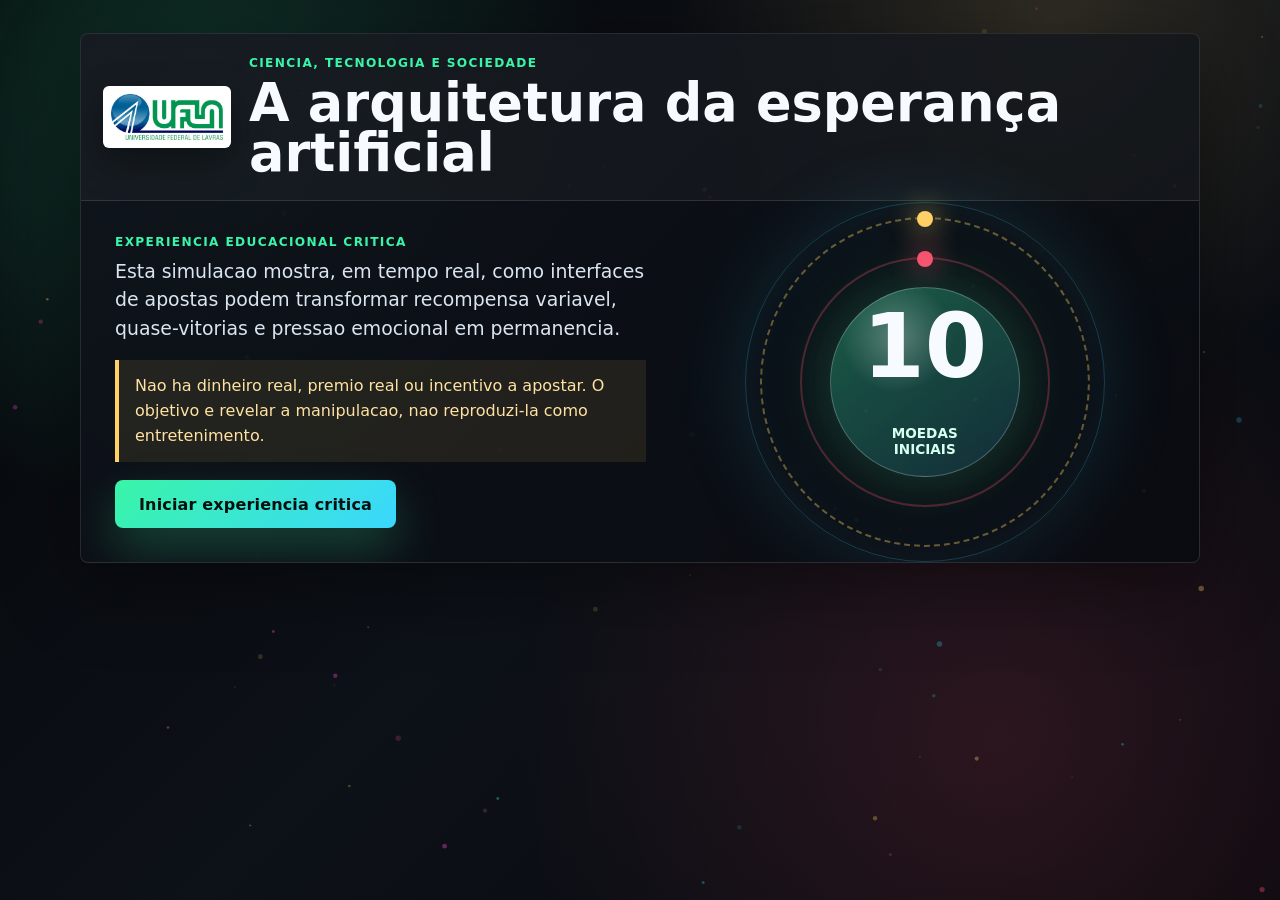
<file: index.html>
<!DOCTYPE html>
<html lang="pt-BR">
<head>
  <meta charset="UTF-8">
  <meta name="viewport" content="width=device-width, initial-scale=1.0">
  <meta name="description" content="Experiencia educacional e critica sobre design persuasivo, gamificacao e manipulacao psicologica em plataformas de apostas.">
  <title>CTS UFLA | Simulacao critica de bets</title>
  <link rel="stylesheet" href="style.css">
</head>
<body>
  <canvas id="particle-canvas" aria-hidden="true"></canvas>

  <section id="intro-screen" class="intro-screen" aria-labelledby="intro-title">
    <div class="intro-shell">
      <header class="intro-header">
        <img src="download.jpg" alt="Universidade Federal de Lavras" class="ufla-logo">
        <div>
          <p class="eyebrow">Ciencia, Tecnologia e Sociedade</p>
          <h1 id="intro-title">A arquitetura da esperança artificial</h1>
        </div>
      </header>

      <div class="intro-grid">
        <div class="intro-copy">
          <p class="intro-kicker">Experiencia educacional critica</p>
          <p class="intro-lead">
            Esta simulacao mostra, em tempo real, como interfaces de apostas podem transformar
            recompensa variavel, quase-vitorias e pressao emocional em permanencia.
          </p>
          <div class="intro-warning" role="note">
            Nao ha dinheiro real, premio real ou incentivo a apostar. O objetivo e revelar a
            manipulacao, nao reproduzi-la como entretenimento.
          </div>
          <button id="start-experience" class="primary-action" type="button">
            Iniciar experiencia critica
          </button>
        </div>

        <div class="intro-signal" aria-hidden="true">
          <div class="signal-ring"></div>
          <div class="signal-orbit orbit-a"></div>
          <div class="signal-orbit orbit-b"></div>
          <div class="signal-core">
            <span>10</span>
            <small>moedas iniciais</small>
          </div>
        </div>
      </div>
    </div>
  </section>

  <main id="app" class="app is-hidden">
    <header class="topbar">
      <a class="brand" href="#game-panel" aria-label="Ir para a simulacao">
        <img src="download.jpg" alt="Universidade Federal de Lavras" class="brand-logo">
        <span>
          <strong>UFLA | CTS</strong>
          <small>Simulacao critica de retencao digital</small>
        </span>
      </a>

      <div class="topbar-metrics" aria-label="Indicadores da sessao">
        <div class="metric-pill">
          <span>Tempo</span>
          <strong id="elapsed-time">00:00</strong>
        </div>
        <div class="metric-pill">
          <span>Rodadas</span>
          <strong id="round-count">0</strong>
        </div>
        <div class="metric-pill danger">
          <span>Perdido</span>
          <strong id="lost-count">0</strong>
        </div>
      </div>

      <button id="reveal-now" class="ghost-action" type="button">Revelar analise</button>
    </header>

    <section id="game-panel" class="experience-grid" aria-label="Simulacao interativa">
      <section class="balance-panel panel" aria-labelledby="balance-title">
        <div class="panel-label">Carteira simulada</div>
        <h2 id="balance-title" class="balance-title">
          <span id="coin-balance">10</span>
          <small>moedas</small>
        </h2>

        <div class="cashout-row">
          <span>Saque liberado em 100 moedas</span>
          <strong id="cashout-distance">faltam 90</strong>
        </div>
        <div class="progress-track" aria-hidden="true">
          <div id="cashout-progress" class="progress-fill"></div>
          <div id="progress-glow" class="progress-glow"></div>
        </div>

        <div class="hope-meter" aria-label="Medidor de impulso exibido pela plataforma">
          <div>
            <span>Impulso da sorte</span>
            <strong id="hope-score">18%</strong>
          </div>
          <div class="hope-track">
            <div id="hope-fill" class="hope-fill"></div>
          </div>
        </div>

        <div class="wallet-stats">
          <div>
            <span>Ganho exibido</span>
            <strong id="gross-won">0</strong>
          </div>
          <div>
            <span>Apostas perdidas</span>
            <strong id="gross-lost">0</strong>
          </div>
          <div>
            <span>Maior saldo</span>
            <strong id="peak-balance">10</strong>
          </div>
        </div>
      </section>

      <section class="play-panel panel" aria-labelledby="play-title">
        <div class="panel-label">Rodada ao vivo</div>
        <h2 id="play-title">Sequencia premiada</h2>

        <div class="slot-stage" aria-live="polite" aria-label="Resultado visual da rodada">
          <div class="reel" id="reel-1">7</div>
          <div class="reel" id="reel-2">7</div>
          <div class="reel" id="reel-3">7</div>
        </div>

        <div id="result-banner" class="result-banner" aria-live="polite">
          A experiencia comeca com 10 moedas. O saque so aparece em 100.
        </div>

        <div class="bet-controls" aria-label="Controle de valor da aposta">
          <span>Valor da aposta</span>
          <div class="stake-options" role="group" aria-label="Selecionar aposta">
            <button class="stake-option is-active" data-stake="1" type="button">1</button>
            <button class="stake-option" data-stake="2" type="button">2</button>
            <button class="stake-option" data-stake="3" type="button">3</button>
            <button class="stake-option" data-stake="5" type="button">5</button>
          </div>
        </div>

        <div class="actions-row">
          <button id="manual-play" class="primary-action compact" type="button">Girar agora</button>
          <button id="auto-play-toggle" class="secondary-action" type="button">Modo automatico ativo</button>
        </div>

        <button id="cashout-button" class="cashout-action" type="button" disabled>
          Sacar moedas
        </button>
      </section>

      <aside class="persuasion-panel panel" aria-labelledby="persuasion-title">
        <div class="panel-label">Feed emocional</div>
        <h2 id="persuasion-title">Mensagens da plataforma</h2>
        <div id="persuasion-message" class="persuasion-message" aria-live="polite">
          Hoje parece um bom dia para continuar.
        </div>

        <div class="phase-list" aria-label="Gatilhos de retencao ativos">
          <div id="phase-engagement" class="phase-item is-active">
            <span>1</span>
            <p>Confiança</p>
          </div>
          <div id="phase-retention" class="phase-item">
            <span>2</span>
            <p>Retencao</p>
          </div>
          <div id="phase-collapse" class="phase-item">
            <span>3</span>
            <p>Colapso</p>
          </div>
        </div>

        <div class="fomo-card">
          <span id="fomo-label">bonus relampago</span>
          <strong id="fomo-timer">00:18</strong>
          <p id="fomo-copy">Sua janela de oportunidade esta aberta.</p>
        </div>
      </aside>

      <section class="impact-panel panel" aria-labelledby="impact-title">
        <div class="panel-label">Custo social traduzido</div>
        <h2 id="impact-title">O dinheiro ganha peso com o tempo</h2>
        <ul id="impact-feed" class="impact-feed" aria-live="polite"></ul>
      </section>
    </section>
  </main>

  <section id="final-screen" class="final-screen is-hidden" aria-labelledby="final-title">
    <div class="final-shell">
      <header class="final-hero">
        <img src="download.jpg" alt="Universidade Federal de Lavras" class="final-logo">
        <p class="eyebrow">Analise CTS da sessao</p>
        <h2 id="final-title">Voce nao estava jogando contra a sorte. Estava jogando contra um sistema.</h2>
        <p>
          A simulacao abaixo revela os mecanismos usados para manter a esperanca ativa enquanto
          o saldo era drenado antes do saque.
        </p>
      </header>

      <section class="dashboard-grid" aria-label="Dashboard final">
        <article class="dashboard-card critical">
          <span>Saldo final</span>
          <strong id="final-balance" data-count="0">0</strong>
          <p>O saque nunca foi alcancado.</p>
        </article>
        <article class="dashboard-card">
          <span>Total perdido</span>
          <strong id="final-lost" data-count="0">0</strong>
          <p>A soma das apostas que a plataforma absorveu.</p>
        </article>
        <article class="dashboard-card">
          <span>Total ganho</span>
          <strong id="final-won" data-count="0">0</strong>
          <p>Pequenas recompensas ampliadas visualmente.</p>
        </article>
        <article class="dashboard-card critical">
          <span>Lucro da plataforma</span>
          <strong id="final-platform" data-count="0">0</strong>
          <p>A margem aparece quando o ciclo termina.</p>
        </article>
        <article class="dashboard-card">
          <span>Apostas feitas</span>
          <strong id="final-rounds" data-count="0">0</strong>
          <p>Repeticao guiada por reforco intermitente.</p>
        </article>
        <article class="dashboard-card">
          <span>Quase-vitorias</span>
          <strong id="final-near-misses" data-count="0">0</strong>
          <p>Derrotas desenhadas para parecer progresso.</p>
        </article>
        <article class="dashboard-card">
          <span>Tempo jogando</span>
          <strong id="final-time">00:00</strong>
          <p>Atencao capturada por ciclos curtos.</p>
        </article>
        <article class="dashboard-card">
          <span>Maior sequencia de perdas</span>
          <strong id="final-loss-streak" data-count="0">0</strong>
          <p>O sistema suavizou a queda com promessas.</p>
        </article>
        <article class="dashboard-card">
          <span>Maior sequencia de ganhos</span>
          <strong id="final-win-streak" data-count="0">0</strong>
          <p>A fase inicial criou confianca artificial.</p>
        </article>
      </section>

      <section class="charts-grid" aria-label="Graficos da sessao">
        <article class="chart-panel">
          <div class="chart-heading">
            <h3>Trajetoria do saldo</h3>
            <span>linha do tempo</span>
          </div>
          <svg id="balance-chart" class="line-chart" viewBox="0 0 640 220" role="img" aria-label="Grafico do saldo ao longo da sessao"></svg>
        </article>

        <article class="chart-panel">
          <div class="chart-heading">
            <h3>Engenharia emocional</h3>
            <span>gatilhos aplicados</span>
          </div>
          <div id="trigger-bars" class="trigger-bars"></div>
        </article>
      </section>

      <section class="analysis-section" aria-labelledby="analysis-title">
        <p class="eyebrow">Como a manipulacao funcionou</p>
        <h3 id="analysis-title">A experiencia foi desenhada para parecer habilidade, urgencia e recuperacao.</h3>
        <div class="analysis-grid">
          <article>
            <h4>Reforco variavel</h4>
            <p>As recompensas foram imprevisiveis. O cerebro aprende a perseguir a possibilidade, nao apenas a vitoria.</p>
          </article>
          <article>
            <h4>Quase-vitoria</h4>
            <p>Resultados quase positivos foram mostrados como sinal de proximidade, embora continuassem sendo perda.</p>
          </article>
          <article>
            <h4>Ilusao de controle</h4>
            <p>Escolher o valor da aposta parecia autonomia, mas as probabilidades mudavam de acordo com a fase da retencao.</p>
          </article>
          <article>
            <h4>Escalada de comprometimento</h4>
            <p>Quanto mais rodadas aconteciam, mais as mensagens sugeriam que parar seria jogar fora o que ja foi investido.</p>
          </article>
          <article>
            <h4>FOMO e urgencia</h4>
            <p>Contadores, bonus temporarios e frases de pressao criaram medo artificial de perder a proxima oportunidade.</p>
          </article>
          <article>
            <h4>Celebracao assimetrica</h4>
            <p>Vitorias pequenas receberam confete, brilho e som visual; perdas foram minimizadas como pausas temporarias.</p>
          </article>
        </div>
      </section>

      <section class="reality-section" aria-labelledby="reality-title">
        <p class="eyebrow">Impacto social das perdas</p>
        <h3 id="reality-title">Quando a moeda vira vida cotidiana, a interface perde o brilho.</h3>
        <div id="final-reality-list" class="final-reality-list"></div>
      </section>

      <section class="closing-section" aria-label="Conclusao critica">
        <blockquote>
          <p>O sistema foi feito para manter voce jogando, nao para fazer voce vencer.</p>
          <p>Nenhuma bet enriquece pessoas comuns. Elas lucram explorando esperanca, vulnerabilidade e compulsao.</p>
          <p>O verdadeiro produto das bets nao e o jogo. E o tempo, a atencao e o dinheiro do jogador.</p>
        </blockquote>
        <button id="restart-experience" class="primary-action" type="button">Reiniciar demonstracao</button>
      </section>
    </div>
  </section>

  <div id="toast-layer" class="toast-layer" aria-live="polite"></div>
  <div id="confetti-layer" class="confetti-layer" aria-hidden="true"></div>

  <script src="script.js"></script>
</body>
</html>
</file>
<file: style.css>
:root {
  --bg: #05070a;
  --bg-soft: #0c1017;
  --panel: rgba(15, 19, 27, 0.82);
  --panel-strong: rgba(19, 24, 34, 0.94);
  --line: rgba(255, 255, 255, 0.12);
  --line-strong: rgba(255, 255, 255, 0.22);
  --text: #f7fbff;
  --muted: #9ca8b8;
  --green: #39f5a7;
  --cyan: #3ad7ff;
  --gold: #ffd166;
  --orange: #ff9f43;
  --red: #ff4d6d;
  --pink: #ff4fd8;
  --violet: #9b7cff;
  --shadow: 0 22px 80px rgba(0, 0, 0, 0.42);
  --radius: 8px;
  --fast: 160ms ease;
  --smooth: 360ms cubic-bezier(0.2, 0.8, 0.2, 1);
}

* {
  box-sizing: border-box;
}

html {
  min-height: 100%;
  background: var(--bg);
  color-scheme: dark;
  scroll-behavior: smooth;
}

body {
  min-height: 100%;
  margin: 0;
  font-family: Inter, ui-sans-serif, system-ui, -apple-system, BlinkMacSystemFont, "Segoe UI", sans-serif;
  color: var(--text);
  background:
    radial-gradient(circle at 15% 12%, rgba(57, 245, 167, 0.18), transparent 26rem),
    radial-gradient(circle at 82% 2%, rgba(255, 209, 102, 0.14), transparent 24rem),
    radial-gradient(circle at 78% 82%, rgba(255, 77, 109, 0.14), transparent 30rem),
    linear-gradient(135deg, #05070a 0%, #0d1118 50%, #07090d 100%);
  overflow-x: hidden;
}

button,
input {
  font: inherit;
}

button {
  color: inherit;
}

button:focus-visible,
a:focus-visible {
  outline: 3px solid rgba(58, 215, 255, 0.75);
  outline-offset: 3px;
}

img {
  display: block;
  max-width: 100%;
}

#particle-canvas {
  position: fixed;
  inset: 0;
  width: 100%;
  height: 100%;
  pointer-events: none;
  z-index: 0;
  opacity: 0.68;
}

.is-hidden {
  display: none !important;
}

.intro-screen,
.app,
.final-screen {
  position: relative;
  z-index: 1;
}

.intro-screen {
  min-height: 100vh;
  display: grid;
  place-items: start center;
  padding: clamp(14px, 2.6vw, 34px);
}

.intro-shell {
  width: min(1120px, 100%);
  border: 1px solid var(--line);
  background: linear-gradient(135deg, rgba(15, 19, 27, 0.92), rgba(8, 11, 16, 0.84));
  box-shadow: var(--shadow);
  border-radius: var(--radius);
  overflow: hidden;
}

.intro-header {
  display: flex;
  align-items: center;
  gap: 18px;
  padding: clamp(14px, 2.2vw, 22px);
  border-bottom: 1px solid var(--line);
  background: rgba(255, 255, 255, 0.03);
}

.ufla-logo,
.brand-logo,
.final-logo {
  width: 128px;
  height: auto;
  border-radius: 6px;
  background: #fff;
  padding: 8px;
  box-shadow: 0 14px 36px rgba(0, 0, 0, 0.35);
}

.eyebrow,
.intro-kicker,
.panel-label {
  margin: 0 0 8px;
  color: var(--green);
  font-size: 0.76rem;
  font-weight: 800;
  letter-spacing: 0.11em;
  text-transform: uppercase;
}

.intro-header h1,
.final-hero h2 {
  margin: 0;
  max-width: 880px;
  font-size: clamp(1.9rem, 4.1vw, 3.45rem);
  line-height: 0.95;
  letter-spacing: 0;
}

.intro-grid {
  display: grid;
  grid-template-columns: minmax(0, 1.05fr) minmax(300px, 0.95fr);
  gap: clamp(20px, 3vw, 42px);
  align-items: center;
  padding: clamp(18px, 3vw, 34px);
}

.intro-copy {
  min-width: 0;
}

.intro-lead {
  max-width: 740px;
  margin: 0 0 18px;
  color: #dbe5f0;
  font-size: clamp(1rem, 1.65vw, 1.18rem);
  line-height: 1.5;
}

.intro-warning {
  max-width: 720px;
  margin: 0 0 18px;
  padding: 14px 16px;
  border-left: 4px solid var(--gold);
  background: rgba(255, 209, 102, 0.09);
  color: #ffe2a3;
  line-height: 1.55;
}

.intro-signal {
  position: relative;
  display: grid;
  place-items: center;
  min-height: 280px;
  isolation: isolate;
}

.signal-ring,
.signal-orbit,
.signal-core {
  position: absolute;
  border-radius: 50%;
}

.signal-ring {
  width: min(72vw, 360px);
  aspect-ratio: 1;
  border: 1px solid rgba(58, 215, 255, 0.24);
  box-shadow:
    inset 0 0 80px rgba(58, 215, 255, 0.08),
    0 0 80px rgba(58, 215, 255, 0.12);
  animation: breathe 3.6s ease-in-out infinite;
}

.signal-orbit {
  width: min(68vw, 330px);
  aspect-ratio: 1;
  border: 2px dashed rgba(255, 209, 102, 0.38);
  animation: rotate 16s linear infinite;
}

.signal-orbit::after {
  content: "";
  position: absolute;
  top: -8px;
  left: 50%;
  width: 16px;
  height: 16px;
  transform: translateX(-50%);
  border-radius: 50%;
  background: var(--gold);
  box-shadow: 0 0 28px var(--gold);
}

.orbit-b {
  width: min(52vw, 250px);
  border-style: solid;
  border-color: rgba(255, 77, 109, 0.28);
  animation-duration: 10s;
  animation-direction: reverse;
}

.orbit-b::after {
  background: var(--red);
  box-shadow: 0 0 28px var(--red);
}

.signal-core {
  position: relative;
  width: min(42vw, 190px);
  aspect-ratio: 1;
  display: grid;
  place-items: center;
  text-align: center;
  background:
    radial-gradient(circle at 35% 26%, rgba(255, 255, 255, 0.28), transparent 30%),
    linear-gradient(145deg, rgba(57, 245, 167, 0.34), rgba(58, 215, 255, 0.16));
  border: 1px solid rgba(255, 255, 255, 0.24);
  box-shadow: 0 0 70px rgba(57, 245, 167, 0.26);
  z-index: 1;
}

.signal-core span {
  display: block;
  font-size: clamp(3rem, 9vw, 5.6rem);
  font-weight: 900;
  line-height: 0.9;
}

.signal-core small {
  display: block;
  width: min-content;
  min-width: 120px;
  color: #d7fff0;
  font-size: 0.85rem;
  font-weight: 800;
  text-transform: uppercase;
}

.primary-action,
.secondary-action,
.ghost-action,
.cashout-action {
  min-height: 48px;
  border: 0;
  border-radius: var(--radius);
  cursor: pointer;
  font-weight: 900;
  letter-spacing: 0.01em;
  transition:
    transform var(--fast),
    box-shadow var(--fast),
    border-color var(--fast),
    background var(--fast),
    opacity var(--fast);
}

.primary-action {
  padding: 0 24px;
  background: linear-gradient(135deg, var(--green), var(--cyan));
  color: #03100d;
  box-shadow: 0 20px 48px rgba(57, 245, 167, 0.24);
}

.primary-action:hover,
.secondary-action:hover,
.ghost-action:hover,
.cashout-action:hover:not(:disabled) {
  transform: translateY(-2px);
}

.primary-action:active,
.secondary-action:active,
.ghost-action:active,
.cashout-action:active:not(:disabled) {
  transform: translateY(0) scale(0.98);
}

.compact {
  min-width: 170px;
}

.secondary-action,
.ghost-action,
.cashout-action {
  border: 1px solid var(--line-strong);
  background: rgba(255, 255, 255, 0.06);
  color: var(--text);
}

.ghost-action {
  padding: 0 16px;
  color: #c7d4e3;
}

.cashout-action {
  width: 100%;
  color: #15120a;
  background: linear-gradient(135deg, var(--gold), var(--orange));
  box-shadow: 0 18px 42px rgba(255, 159, 67, 0.22);
}

.cashout-action:disabled {
  cursor: not-allowed;
  color: rgba(255, 255, 255, 0.48);
  background: rgba(255, 255, 255, 0.05);
  box-shadow: none;
}

.app {
  min-height: 100vh;
}

.topbar {
  position: sticky;
  top: 0;
  z-index: 20;
  display: flex;
  align-items: center;
  justify-content: space-between;
  gap: 18px;
  padding: 14px clamp(14px, 3vw, 34px);
  border-bottom: 1px solid var(--line);
  background: rgba(5, 7, 10, 0.78);
  backdrop-filter: blur(18px);
}

.brand {
  display: inline-flex;
  align-items: center;
  gap: 14px;
  min-width: 250px;
  color: var(--text);
  text-decoration: none;
}

.brand-logo {
  width: 118px;
  padding: 5px;
}

.brand strong,
.brand small {
  display: block;
}

.brand strong {
  font-size: 0.98rem;
}

.brand small {
  margin-top: 2px;
  color: var(--muted);
  font-size: 0.78rem;
}

.topbar-metrics {
  display: flex;
  align-items: center;
  justify-content: center;
  flex-wrap: wrap;
  gap: 10px;
}

.metric-pill {
  min-width: 94px;
  padding: 8px 12px;
  border: 1px solid var(--line);
  border-radius: var(--radius);
  background: rgba(255, 255, 255, 0.045);
}

.metric-pill span,
.metric-pill strong {
  display: block;
}

.metric-pill span {
  color: var(--muted);
  font-size: 0.72rem;
  text-transform: uppercase;
  font-weight: 800;
}

.metric-pill strong {
  color: var(--cyan);
  font-size: 1.02rem;
}

.metric-pill.danger strong {
  color: var(--red);
}

.experience-grid {
  width: min(1460px, calc(100% - 28px));
  margin: 0 auto;
  padding: clamp(18px, 3vw, 34px) 0 56px;
  display: grid;
  grid-template-columns: minmax(310px, 0.9fr) minmax(340px, 1.28fr) minmax(300px, 0.92fr);
  gap: clamp(14px, 2vw, 22px);
}

.panel {
  border: 1px solid var(--line);
  border-radius: var(--radius);
  background:
    linear-gradient(145deg, rgba(255, 255, 255, 0.055), rgba(255, 255, 255, 0.015)),
    var(--panel);
  box-shadow: 0 18px 70px rgba(0, 0, 0, 0.32);
  padding: clamp(18px, 2.5vw, 26px);
  overflow: hidden;
}

.panel h2 {
  margin: 0 0 18px;
  font-size: clamp(1.35rem, 2.4vw, 2rem);
  line-height: 1.08;
  letter-spacing: 0;
}

.balance-panel {
  min-height: 630px;
}

.balance-title {
  display: flex;
  align-items: flex-end;
  gap: 12px;
}

.balance-title span {
  display: inline-block;
  min-width: 132px;
  font-size: clamp(4.6rem, 10vw, 7.8rem);
  font-weight: 950;
  line-height: 0.82;
  color: #fff;
  text-shadow:
    0 0 18px rgba(58, 215, 255, 0.64),
    0 0 46px rgba(57, 245, 167, 0.22);
}

.balance-title small {
  margin-bottom: 10px;
  color: var(--muted);
  font-size: 0.92rem;
  font-weight: 800;
  text-transform: uppercase;
}

.cashout-row,
.hope-meter > div:first-child,
.bet-controls {
  display: flex;
  align-items: center;
  justify-content: space-between;
  gap: 12px;
  color: var(--muted);
  font-size: 0.9rem;
}

.cashout-row strong,
.hope-meter strong {
  color: var(--gold);
}

.progress-track,
.hope-track {
  position: relative;
  width: 100%;
  height: 14px;
  margin: 14px 0 24px;
  border: 1px solid var(--line);
  border-radius: 999px;
  background: rgba(255, 255, 255, 0.06);
  overflow: hidden;
}

.progress-fill,
.progress-glow,
.hope-fill {
  position: absolute;
  inset: 0 auto 0 0;
  width: 10%;
  border-radius: inherit;
  transition: width 620ms cubic-bezier(0.2, 0.8, 0.2, 1);
}

.progress-fill {
  background: linear-gradient(90deg, var(--green), var(--cyan), var(--gold));
}

.progress-glow {
  width: 0;
  background: linear-gradient(90deg, transparent, rgba(255, 255, 255, 0.82), transparent);
  mix-blend-mode: screen;
  opacity: 0.52;
  animation: scan 2.2s linear infinite;
}

.hope-meter {
  margin: 28px 0;
  padding: 16px;
  border: 1px solid rgba(255, 209, 102, 0.2);
  border-radius: var(--radius);
  background: rgba(255, 209, 102, 0.07);
}

.hope-track {
  height: 10px;
  margin: 12px 0 0;
}

.hope-fill {
  width: 18%;
  background: linear-gradient(90deg, var(--gold), var(--pink));
  box-shadow: 0 0 24px rgba(255, 209, 102, 0.35);
}

.wallet-stats {
  display: grid;
  grid-template-columns: 1fr;
  gap: 10px;
}

.wallet-stats div {
  display: flex;
  justify-content: space-between;
  gap: 12px;
  padding: 13px 0;
  border-bottom: 1px solid var(--line);
}

.wallet-stats span {
  color: var(--muted);
}

.wallet-stats strong {
  color: var(--text);
}

.play-panel {
  position: relative;
  min-height: 630px;
  display: grid;
  align-content: start;
}

.slot-stage {
  display: grid;
  grid-template-columns: repeat(3, minmax(82px, 1fr));
  gap: clamp(10px, 2vw, 16px);
  margin: 20px 0 20px;
}

.reel {
  position: relative;
  display: grid;
  place-items: center;
  aspect-ratio: 1 / 1.18;
  border: 1px solid rgba(255, 255, 255, 0.16);
  border-radius: var(--radius);
  background:
    linear-gradient(180deg, rgba(255, 255, 255, 0.16), transparent 42%),
    radial-gradient(circle at 50% 30%, rgba(57, 245, 167, 0.24), transparent 42%),
    #0b1119;
  box-shadow:
    inset 0 0 28px rgba(255, 255, 255, 0.04),
    0 16px 42px rgba(0, 0, 0, 0.34);
  color: #fff;
  font-size: clamp(2.6rem, 7vw, 5.4rem);
  font-weight: 950;
  text-shadow: 0 0 22px rgba(58, 215, 255, 0.55);
  overflow: hidden;
}

.reel::before,
.reel::after {
  content: "";
  position: absolute;
  left: 0;
  right: 0;
  height: 32%;
  pointer-events: none;
}

.reel::before {
  top: 0;
  background: linear-gradient(180deg, rgba(255, 255, 255, 0.18), transparent);
}

.reel::after {
  bottom: 0;
  background: linear-gradient(0deg, rgba(0, 0, 0, 0.38), transparent);
}

.reel.is-spinning {
  animation: reelShake 520ms ease-in-out;
}

.result-banner {
  min-height: 76px;
  display: flex;
  align-items: center;
  margin: 0 0 20px;
  padding: 16px 18px;
  border: 1px solid var(--line);
  border-radius: var(--radius);
  background: rgba(255, 255, 255, 0.05);
  color: #dbe5f0;
  font-size: clamp(1rem, 2vw, 1.22rem);
  font-weight: 800;
  line-height: 1.3;
}

.result-banner.win {
  border-color: rgba(57, 245, 167, 0.48);
  background: rgba(57, 245, 167, 0.1);
  color: #caffeb;
  animation: successPulse 900ms ease;
}

.result-banner.loss {
  border-color: rgba(255, 77, 109, 0.38);
  background: rgba(255, 77, 109, 0.08);
  color: #ffd2da;
}

.result-banner.near {
  border-color: rgba(255, 209, 102, 0.5);
  background: rgba(255, 209, 102, 0.11);
  color: #ffe8ad;
  animation: nearMiss 820ms ease;
}

.bet-controls {
  align-items: flex-start;
  margin: 0 0 18px;
}

.bet-controls > span {
  padding-top: 11px;
}

.stake-options {
  display: grid;
  grid-template-columns: repeat(4, minmax(48px, 1fr));
  gap: 8px;
}

.stake-option {
  min-width: 48px;
  min-height: 44px;
  border: 1px solid var(--line);
  border-radius: var(--radius);
  background: rgba(255, 255, 255, 0.055);
  color: var(--text);
  cursor: pointer;
  font-weight: 900;
  transition:
    transform var(--fast),
    background var(--fast),
    border-color var(--fast),
    color var(--fast);
}

.stake-option:hover {
  transform: translateY(-1px);
  border-color: rgba(58, 215, 255, 0.5);
}

.stake-option.is-active {
  color: #04120e;
  background: var(--green);
  border-color: transparent;
}

.actions-row {
  display: grid;
  grid-template-columns: minmax(0, 1fr) minmax(0, 1fr);
  gap: 12px;
  margin-bottom: 12px;
}

.persuasion-panel,
.impact-panel {
  min-height: 304px;
}

.persuasion-message {
  position: relative;
  min-height: 118px;
  padding: 18px;
  border: 1px solid rgba(255, 79, 216, 0.24);
  border-radius: var(--radius);
  background:
    radial-gradient(circle at 14% 18%, rgba(255, 79, 216, 0.18), transparent 58%),
    rgba(255, 255, 255, 0.05);
  color: #ffe2fa;
  font-size: 1.28rem;
  font-weight: 900;
  line-height: 1.28;
}

.persuasion-message.is-flashing {
  animation: messageIn 580ms ease;
}

.phase-list {
  display: grid;
  gap: 9px;
  margin: 18px 0;
}

.phase-item {
  display: grid;
  grid-template-columns: 34px 1fr;
  align-items: center;
  gap: 10px;
  padding: 10px;
  border: 1px solid var(--line);
  border-radius: var(--radius);
  background: rgba(255, 255, 255, 0.035);
  color: var(--muted);
  transition:
    border-color var(--smooth),
    color var(--smooth),
    background var(--smooth),
    transform var(--smooth);
}

.phase-item span {
  display: grid;
  place-items: center;
  width: 34px;
  height: 34px;
  border-radius: 50%;
  background: rgba(255, 255, 255, 0.08);
  font-weight: 900;
}

.phase-item p {
  margin: 0;
  font-weight: 900;
}

.phase-item.is-active {
  border-color: rgba(57, 245, 167, 0.46);
  background: rgba(57, 245, 167, 0.09);
  color: #dbfff1;
  transform: translateX(4px);
}

.fomo-card {
  padding: 16px;
  border: 1px solid rgba(255, 209, 102, 0.2);
  border-radius: var(--radius);
  background: rgba(255, 209, 102, 0.08);
}

.fomo-card span,
.fomo-card strong,
.fomo-card p {
  display: block;
}

.fomo-card span {
  color: var(--gold);
  font-size: 0.72rem;
  font-weight: 900;
  letter-spacing: 0.1em;
  text-transform: uppercase;
}

.fomo-card strong {
  margin-top: 6px;
  font-size: 2.1rem;
  line-height: 1;
}

.fomo-card p {
  margin: 10px 0 0;
  color: #ffe8ad;
}

.impact-panel {
  grid-column: 3 / 4;
}

.impact-feed {
  display: grid;
  gap: 10px;
  padding: 0;
  margin: 0;
  list-style: none;
}

.impact-feed li {
  padding: 13px 14px;
  border-left: 4px solid var(--gold);
  border-radius: 0 var(--radius) var(--radius) 0;
  background: rgba(255, 255, 255, 0.05);
  color: #f3dfb2;
  line-height: 1.42;
  animation: slideUp 420ms ease both;
}

.impact-feed li.severe {
  border-left-color: var(--red);
  color: #ffd0d8;
  background: rgba(255, 77, 109, 0.09);
}

.final-screen {
  min-height: 100vh;
  padding: clamp(18px, 4vw, 56px);
}

.final-shell {
  width: min(1380px, 100%);
  margin: 0 auto;
}

.final-hero {
  padding: clamp(24px, 5vw, 58px) 0;
  border-bottom: 1px solid var(--line);
}

.final-logo {
  width: 150px;
  margin-bottom: 28px;
}

.final-hero p:not(.eyebrow) {
  max-width: 780px;
  color: #dbe5f0;
  font-size: 1.12rem;
  line-height: 1.62;
}

.dashboard-grid {
  display: grid;
  grid-template-columns: repeat(4, minmax(0, 1fr));
  gap: 14px;
  margin: 24px 0;
}

.dashboard-card,
.chart-panel,
.analysis-grid article,
.reality-section,
.closing-section {
  border: 1px solid var(--line);
  border-radius: var(--radius);
  background: var(--panel);
  box-shadow: 0 16px 54px rgba(0, 0, 0, 0.28);
}

.dashboard-card {
  min-height: 174px;
  padding: 18px;
}

.dashboard-card span {
  display: block;
  color: var(--muted);
  font-size: 0.76rem;
  font-weight: 900;
  letter-spacing: 0.08em;
  text-transform: uppercase;
}

.dashboard-card strong {
  display: block;
  margin: 18px 0 10px;
  font-size: clamp(2.4rem, 5vw, 4.4rem);
  line-height: 0.88;
  color: var(--green);
}

.dashboard-card.critical {
  border-color: rgba(255, 77, 109, 0.34);
  background: linear-gradient(145deg, rgba(255, 77, 109, 0.11), rgba(255, 255, 255, 0.035));
}

.dashboard-card.critical strong {
  color: var(--red);
}

.dashboard-card p {
  margin: 0;
  color: var(--muted);
  line-height: 1.42;
}

.charts-grid {
  display: grid;
  grid-template-columns: minmax(0, 1.35fr) minmax(300px, 0.75fr);
  gap: 14px;
}

.chart-panel {
  padding: 18px;
  overflow: hidden;
}

.chart-heading {
  display: flex;
  align-items: start;
  justify-content: space-between;
  gap: 14px;
  margin-bottom: 12px;
}

.chart-heading h3,
.analysis-section h3,
.reality-section h3 {
  margin: 0;
  font-size: clamp(1.45rem, 2.8vw, 2.4rem);
  line-height: 1.05;
}

.chart-heading span {
  color: var(--muted);
  font-size: 0.78rem;
  font-weight: 900;
  text-transform: uppercase;
}

.line-chart {
  display: block;
  width: 100%;
  height: auto;
  min-height: 220px;
}

.trigger-bars {
  display: grid;
  gap: 13px;
  margin-top: 18px;
}

.trigger-bar {
  display: grid;
  gap: 8px;
}

.trigger-bar label {
  display: flex;
  justify-content: space-between;
  color: #dbe5f0;
  font-weight: 800;
}

.bar-track {
  height: 12px;
  border-radius: 999px;
  background: rgba(255, 255, 255, 0.07);
  overflow: hidden;
}

.bar-fill {
  height: 100%;
  width: 0;
  border-radius: inherit;
  background: linear-gradient(90deg, var(--cyan), var(--gold), var(--red));
  transition: width 1000ms cubic-bezier(0.2, 0.8, 0.2, 1);
}

.analysis-section {
  padding: clamp(24px, 4vw, 48px) 0 0;
}

.analysis-section h3 {
  max-width: 960px;
  margin-bottom: 20px;
}

.analysis-grid {
  display: grid;
  grid-template-columns: repeat(3, minmax(0, 1fr));
  gap: 14px;
}

.analysis-grid article {
  padding: 18px;
}

.analysis-grid h4 {
  margin: 0 0 10px;
  color: var(--gold);
  font-size: 1.1rem;
}

.analysis-grid p {
  margin: 0;
  color: #d2dce8;
  line-height: 1.58;
}

.reality-section {
  margin: 24px 0;
  padding: clamp(22px, 4vw, 38px);
}

.final-reality-list {
  display: grid;
  grid-template-columns: repeat(3, minmax(0, 1fr));
  gap: 12px;
  margin-top: 20px;
}

.final-reality-list div {
  padding: 16px;
  border-left: 4px solid var(--red);
  border-radius: 0 var(--radius) var(--radius) 0;
  background: rgba(255, 77, 109, 0.08);
  color: #ffd9df;
  line-height: 1.5;
}

.closing-section {
  padding: clamp(24px, 5vw, 54px);
  text-align: center;
  background:
    radial-gradient(circle at 50% 0%, rgba(255, 77, 109, 0.14), transparent 42%),
    var(--panel-strong);
}

.closing-section blockquote {
  max-width: 960px;
  margin: 0 auto 28px;
  padding: 0;
  border: 0;
}

.closing-section p {
  margin: 0 0 18px;
  font-size: clamp(1.35rem, 3vw, 2.55rem);
  font-weight: 950;
  line-height: 1.16;
}

.closing-section p:nth-child(2) {
  color: #ffd7dd;
}

.closing-section p:nth-child(3) {
  color: var(--gold);
}

.toast-layer,
.confetti-layer {
  position: fixed;
  inset: 0;
  pointer-events: none;
  z-index: 40;
}

.toast {
  position: absolute;
  left: 50%;
  top: 92px;
  transform: translateX(-50%);
  width: min(520px, calc(100% - 28px));
  padding: 14px 18px;
  border: 1px solid var(--line);
  border-radius: var(--radius);
  background: rgba(10, 14, 20, 0.92);
  box-shadow: 0 16px 48px rgba(0, 0, 0, 0.36);
  color: var(--text);
  font-weight: 900;
  text-align: center;
  animation: toastIn 2100ms ease forwards;
  backdrop-filter: blur(18px);
}

.toast.win {
  border-color: rgba(57, 245, 167, 0.42);
  color: #caffeb;
}

.toast.near {
  border-color: rgba(255, 209, 102, 0.48);
  color: #ffe8ad;
}

.toast.loss {
  border-color: rgba(255, 77, 109, 0.42);
  color: #ffd0d8;
}

.confetti {
  position: absolute;
  top: -18px;
  width: 10px;
  height: 18px;
  border-radius: 2px;
  opacity: 0.95;
  animation: confettiFall 2400ms ease-in forwards;
}

.spark {
  position: absolute;
  width: 9px;
  height: 9px;
  border-radius: 50%;
  background: var(--gold);
  box-shadow: 0 0 18px var(--gold);
  animation: sparkOut 900ms ease-out forwards;
}

.screen-shake {
  animation: screenShake 420ms ease;
}

.number-pop {
  animation: numberPop 520ms ease;
}

@keyframes rotate {
  to {
    transform: rotate(360deg);
  }
}

@keyframes breathe {
  0%, 100% {
    transform: scale(0.98);
    opacity: 0.76;
  }
  50% {
    transform: scale(1.04);
    opacity: 1;
  }
}

@keyframes scan {
  0% {
    transform: translateX(-100%);
    width: 18%;
  }
  100% {
    transform: translateX(560%);
    width: 18%;
  }
}

@keyframes reelShake {
  0%, 100% {
    transform: translateY(0) scale(1);
    filter: blur(0);
  }
  25% {
    transform: translateY(-5px) scale(1.02);
    filter: blur(1px);
  }
  55% {
    transform: translateY(5px) scale(0.98);
    filter: blur(1px);
  }
}

@keyframes successPulse {
  0% {
    box-shadow: 0 0 0 rgba(57, 245, 167, 0);
  }
  50% {
    box-shadow: 0 0 48px rgba(57, 245, 167, 0.24);
  }
  100% {
    box-shadow: 0 0 0 rgba(57, 245, 167, 0);
  }
}

@keyframes nearMiss {
  0%, 100% {
    transform: translateX(0);
  }
  20% {
    transform: translateX(-6px);
  }
  40% {
    transform: translateX(6px);
  }
  60% {
    transform: translateX(-4px);
  }
  80% {
    transform: translateX(4px);
  }
}

@keyframes messageIn {
  from {
    opacity: 0;
    transform: translateY(10px) scale(0.98);
  }
  to {
    opacity: 1;
    transform: translateY(0) scale(1);
  }
}

@keyframes slideUp {
  from {
    opacity: 0;
    transform: translateY(12px);
  }
  to {
    opacity: 1;
    transform: translateY(0);
  }
}

@keyframes toastIn {
  0% {
    opacity: 0;
    transform: translate(-50%, -18px) scale(0.96);
  }
  12%, 84% {
    opacity: 1;
    transform: translate(-50%, 0) scale(1);
  }
  100% {
    opacity: 0;
    transform: translate(-50%, -12px) scale(0.98);
  }
}

@keyframes confettiFall {
  0% {
    transform: translate3d(0, 0, 0) rotate(0deg);
    opacity: 1;
  }
  100% {
    transform: translate3d(var(--drift), 105vh, 0) rotate(720deg);
    opacity: 0;
  }
}

@keyframes sparkOut {
  to {
    transform: translate(var(--x), var(--y)) scale(0);
    opacity: 0;
  }
}

@keyframes screenShake {
  0%, 100% { transform: translateX(0); }
  20% { transform: translateX(-5px); }
  40% { transform: translateX(5px); }
  60% { transform: translateX(-3px); }
  80% { transform: translateX(3px); }
}

@keyframes numberPop {
  0% {
    transform: scale(1);
  }
  45% {
    transform: scale(1.12);
    color: var(--gold);
  }
  100% {
    transform: scale(1);
  }
}

@media (max-width: 1180px) {
  .experience-grid {
    grid-template-columns: minmax(300px, 0.92fr) minmax(360px, 1.08fr);
  }

  .persuasion-panel,
  .impact-panel {
    grid-column: auto;
  }

  .impact-panel {
    grid-column: 1 / -1;
  }

  .impact-feed {
    grid-template-columns: repeat(2, minmax(0, 1fr));
  }

  .dashboard-grid {
    grid-template-columns: repeat(2, minmax(0, 1fr));
  }

  .analysis-grid,
  .final-reality-list {
    grid-template-columns: repeat(2, minmax(0, 1fr));
  }
}

@media (max-width: 860px) {
  .intro-header,
  .topbar {
    align-items: flex-start;
    flex-direction: column;
  }

  .intro-grid,
  .experience-grid,
  .charts-grid {
    grid-template-columns: 1fr;
  }

  .intro-signal {
    min-height: 320px;
    order: -1;
  }

  .topbar {
    position: relative;
  }

  .topbar-metrics {
    width: 100%;
    justify-content: stretch;
  }

  .metric-pill {
    flex: 1;
  }

  .ghost-action {
    width: 100%;
  }

  .balance-panel,
  .play-panel {
    min-height: auto;
  }

  .actions-row,
  .impact-feed,
  .analysis-grid,
  .final-reality-list,
  .dashboard-grid {
    grid-template-columns: 1fr;
  }
}

@media (max-width: 560px) {
  .intro-screen,
  .final-screen {
    padding: 12px;
  }

  .intro-header {
    gap: 14px;
  }

  .ufla-logo {
    width: 132px;
  }

  .brand {
    min-width: 0;
  }

  .brand-logo {
    width: 96px;
  }

  .experience-grid {
    width: min(100% - 20px, 1460px);
  }

  .slot-stage {
    grid-template-columns: repeat(3, minmax(0, 1fr));
  }

  .reel {
    font-size: clamp(2.4rem, 16vw, 4.4rem);
  }

  .bet-controls {
    display: grid;
  }

  .stake-options {
    grid-template-columns: repeat(4, 1fr);
  }

  .balance-title {
    display: block;
  }

  .balance-title small {
    margin: 10px 0 0;
  }
}

@media (prefers-reduced-motion: reduce) {
  *,
  *::before,
  *::after {
    animation-duration: 0.01ms !important;
    animation-iteration-count: 1 !important;
    scroll-behavior: auto !important;
    transition-duration: 0.01ms !important;
  }
}
</file>
